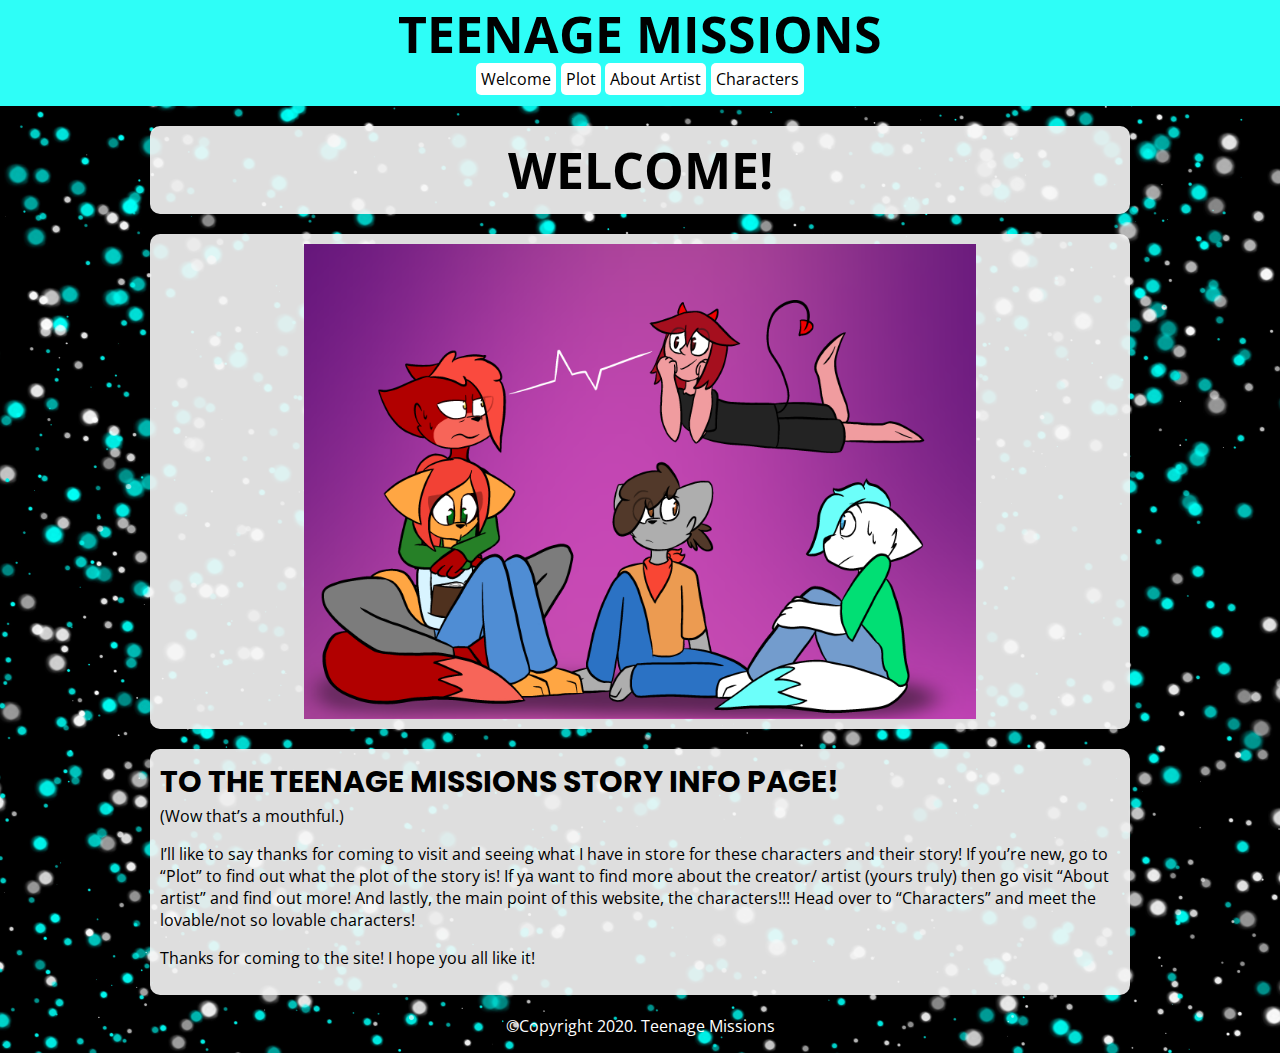
<file: index.html>
<!doctype html>
<html> 

       <head>
       <title>Teenage Missions</title>
        <link href="style.css" rel="stylesheet" Type="text/css"> 
         <meta name="viewport" content="width=device-width, intial-scale=1">
       <link href="https://fonts.googleapis.com/css2?family=Open+Sans&family=Poppins:wght@300&display=swap" rel="stylesheet">
       </head>

<body>

      <header>
           <h1>Teenage Missions</h1>
         <nav>
          <ul>
           <li>
            <a href="index.html">Welcome</a>
          </li>
          <li>
          	<a href="plot.html">Plot</a>
          </li>
           <li>
            <a href="about.html">About Artist</a>
           </li>
           <li>
           	<a href="character.html">Characters</a>
           </li>
         </ul>
      </nav>
      </header>
          <main>
       <!--main content goes here-->
      <article class="item">
      <h1>Welcome!</h1>
			  </article>
			  <article class="item">
			  	<img src="Welcome-Image.png" alt="Tall red fox (Ky) holds onto bight orange cat (Amber) and stares at a short demon (Devil) with hate and fear on his face. The cat reads a book in the foxes lap, and the demon smiles happily at the fox. A gray mouse (Johnson) looks at a white/blue wolf (Wolfy) with confusion. The wolf stares at the fox with worry across his face." class="center">
			  </article>
			  <article class="item"> 
      <h2>To the Teenage Missions story info page!</h2>
      <p>(Wow that’s a mouthful.)</p>
      <p>I’ll like to say thanks for coming to visit and seeing what I have in store for these characters and their story! If you’re new, go to “Plot” to find out what the plot of the story is! If ya want to find more about the creator/ artist (yours truly) then go visit “About artist” and find out more! And lastly, the main point of this website, the characters!!!  Head over to “Characters” and meet the lovable/not so lovable characters!</p>
      <p>Thanks for coming to the site! I hope you all like it!</p>
</article>
<!--end of main content-->
               </main>
<footer>
      <p>&copy;Copyright 2020. Teenage Missions</p>
</footer>
      </body>
		   </html>
</file>
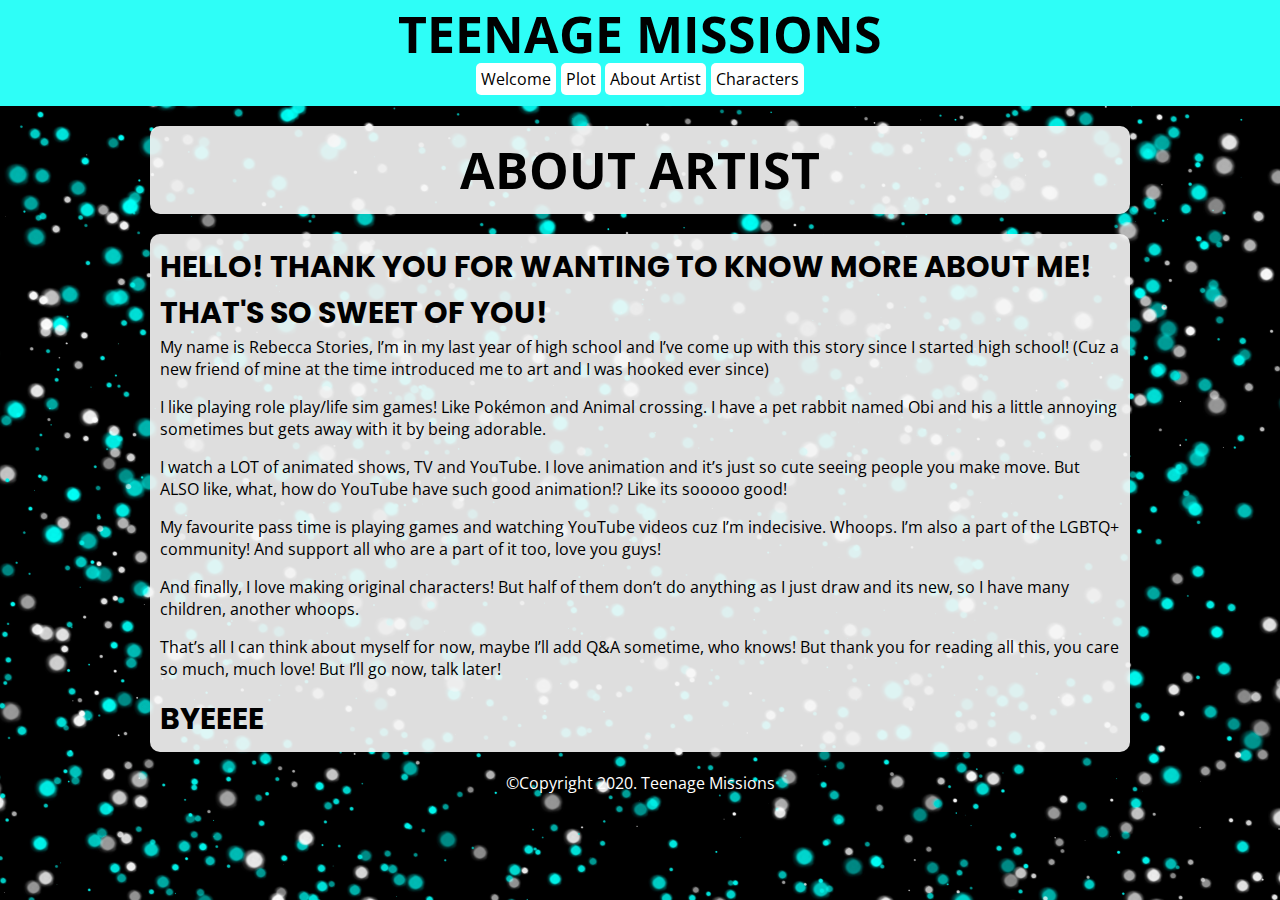
<file: about.html>
<!doctype html>
<html>

       <head>
       <title>Teenage Missions</title>
        <link href="style.css" rel="stylesheet" Type="text/css"> 
         <meta name="viewport" content="width=device-width, intial-scale=1">
       <link href="https://fonts.googleapis.com/css2?family=Open+Sans&family=Poppins:wght@300&display=swap" rel="stylesheet">
	</head>
<body>

      <header>
           <h1>Teenage Missions</h1>
         <nav>
          <ul>
           <li>
            <a href="index.html">Welcome</a>
          </li>
          <li>
          	<a href="plot.html">Plot</a>
          </li>
           <li>
            <a href="about.html">About Artist</a>
           </li>
           <li>
           	<a href="character.html">Characters</a>
           </li>
         </ul>
      </nav>
      </header>
          <main>
       <!--main content goes here-->
      <article class="item">
      <h1>About artist</h1>
			  </article>
			  <article class="item">
      <h2>Hello! Thank you for wanting to know more about me! That's so sweet of you! </h2> 
      <p>My name is Rebecca Stories, I’m in my last year of high school and I’ve come up with this story since I started high school! (Cuz a new friend of mine at the time introduced me to art and I was hooked ever since)</p>
      <p>I like playing role play/life sim games! Like Pokémon and Animal crossing.   I have a pet rabbit named Obi and his a little annoying sometimes but gets away with it by being adorable.</p>
      <p>I watch a LOT of animated shows, TV and YouTube. I love animation and it’s just so cute seeing people you make move. But ALSO like, what, how do YouTube have such good animation!? Like its sooooo good! </p>
      <p>My favourite pass time is playing games and watching YouTube videos cuz I’m indecisive. Whoops. I’m also a part of the LGBTQ+ community! And support all who are a part of it too, love you guys!</p>
      <p>And finally, I love making original characters! But half of them don’t do anything as I just draw and its new, so I have many children, another whoops.</p>
      <p>That’s all I can think about myself for now, maybe I’ll add Q&A sometime, who knows! But thank you for reading all this, you care so much, much love! But I’ll go now, talk later!</p>
      <h2>BYEEEE</h2>
</article>   
<!--end of main content-->
               </main>
<footer>
      <p>&copy;Copyright 2020. Teenage Missions</p>
	</footer>
		   </body>
		   </html>
</file>
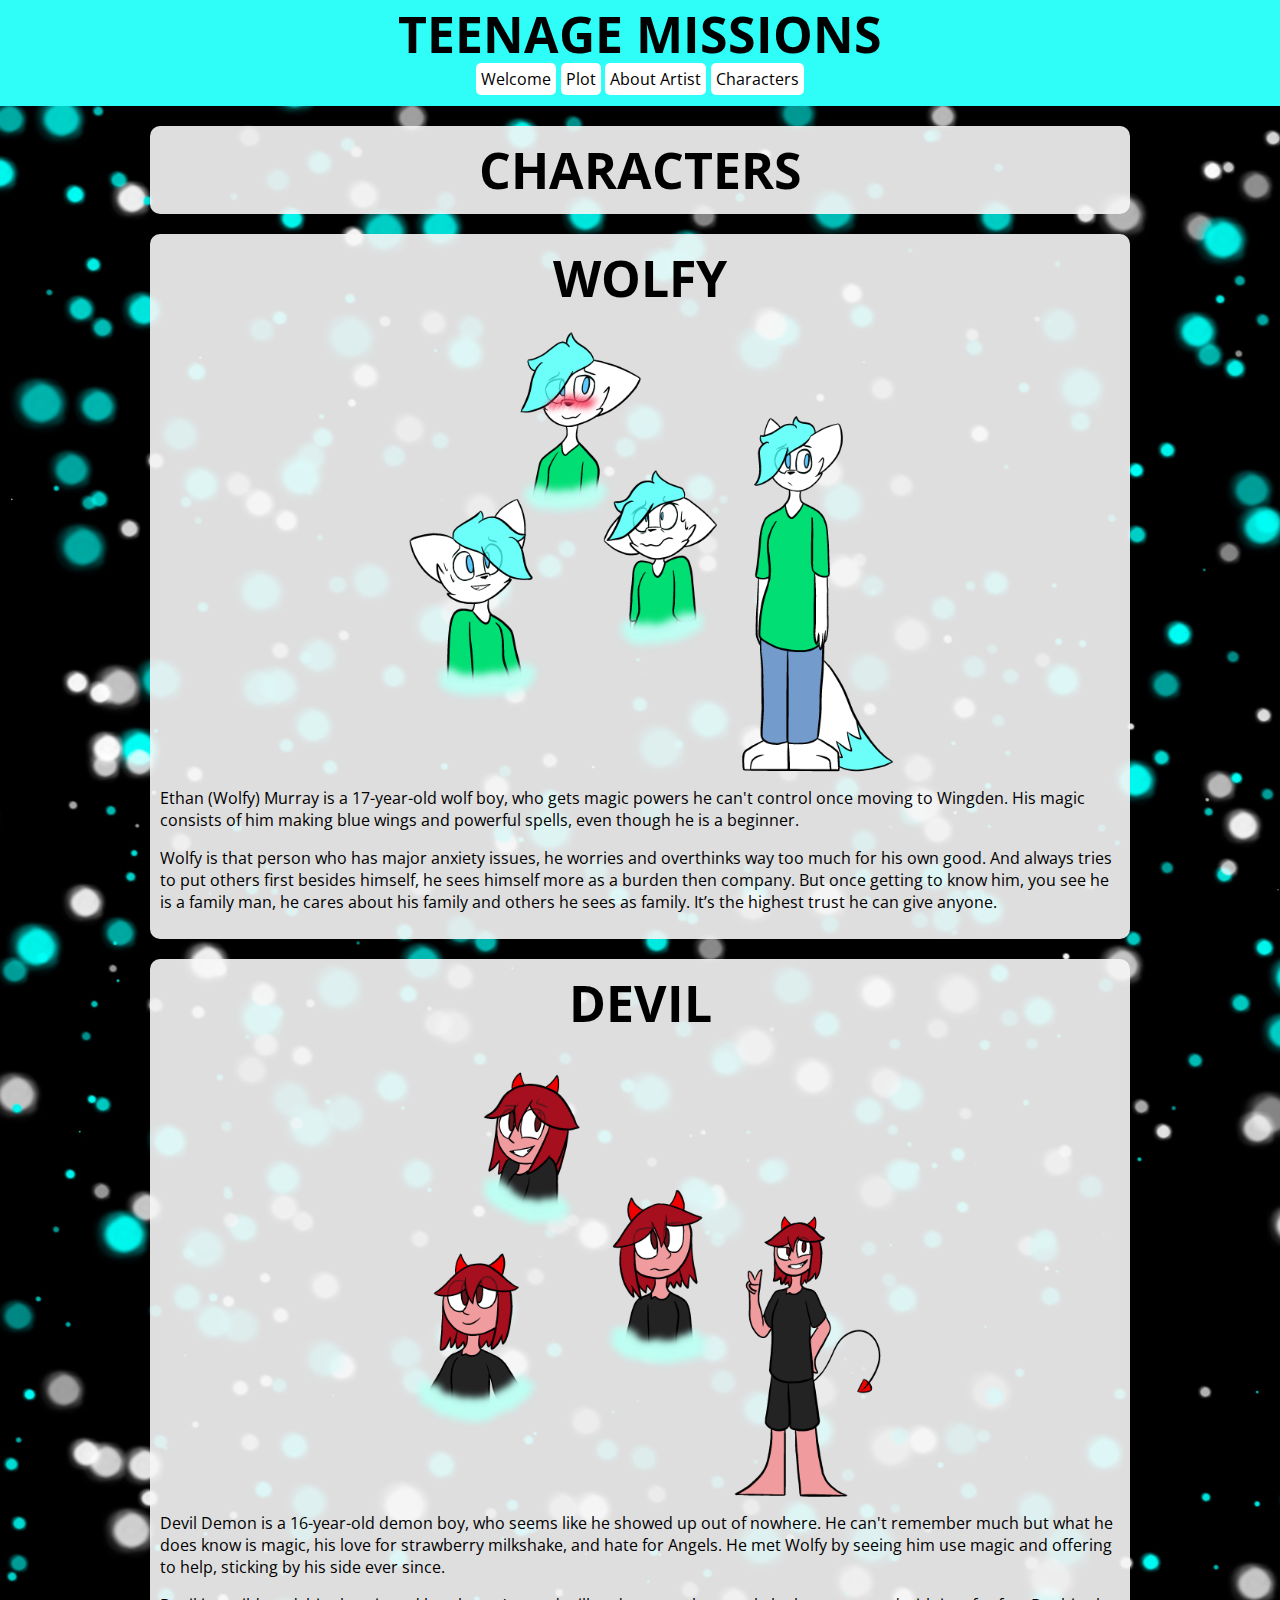
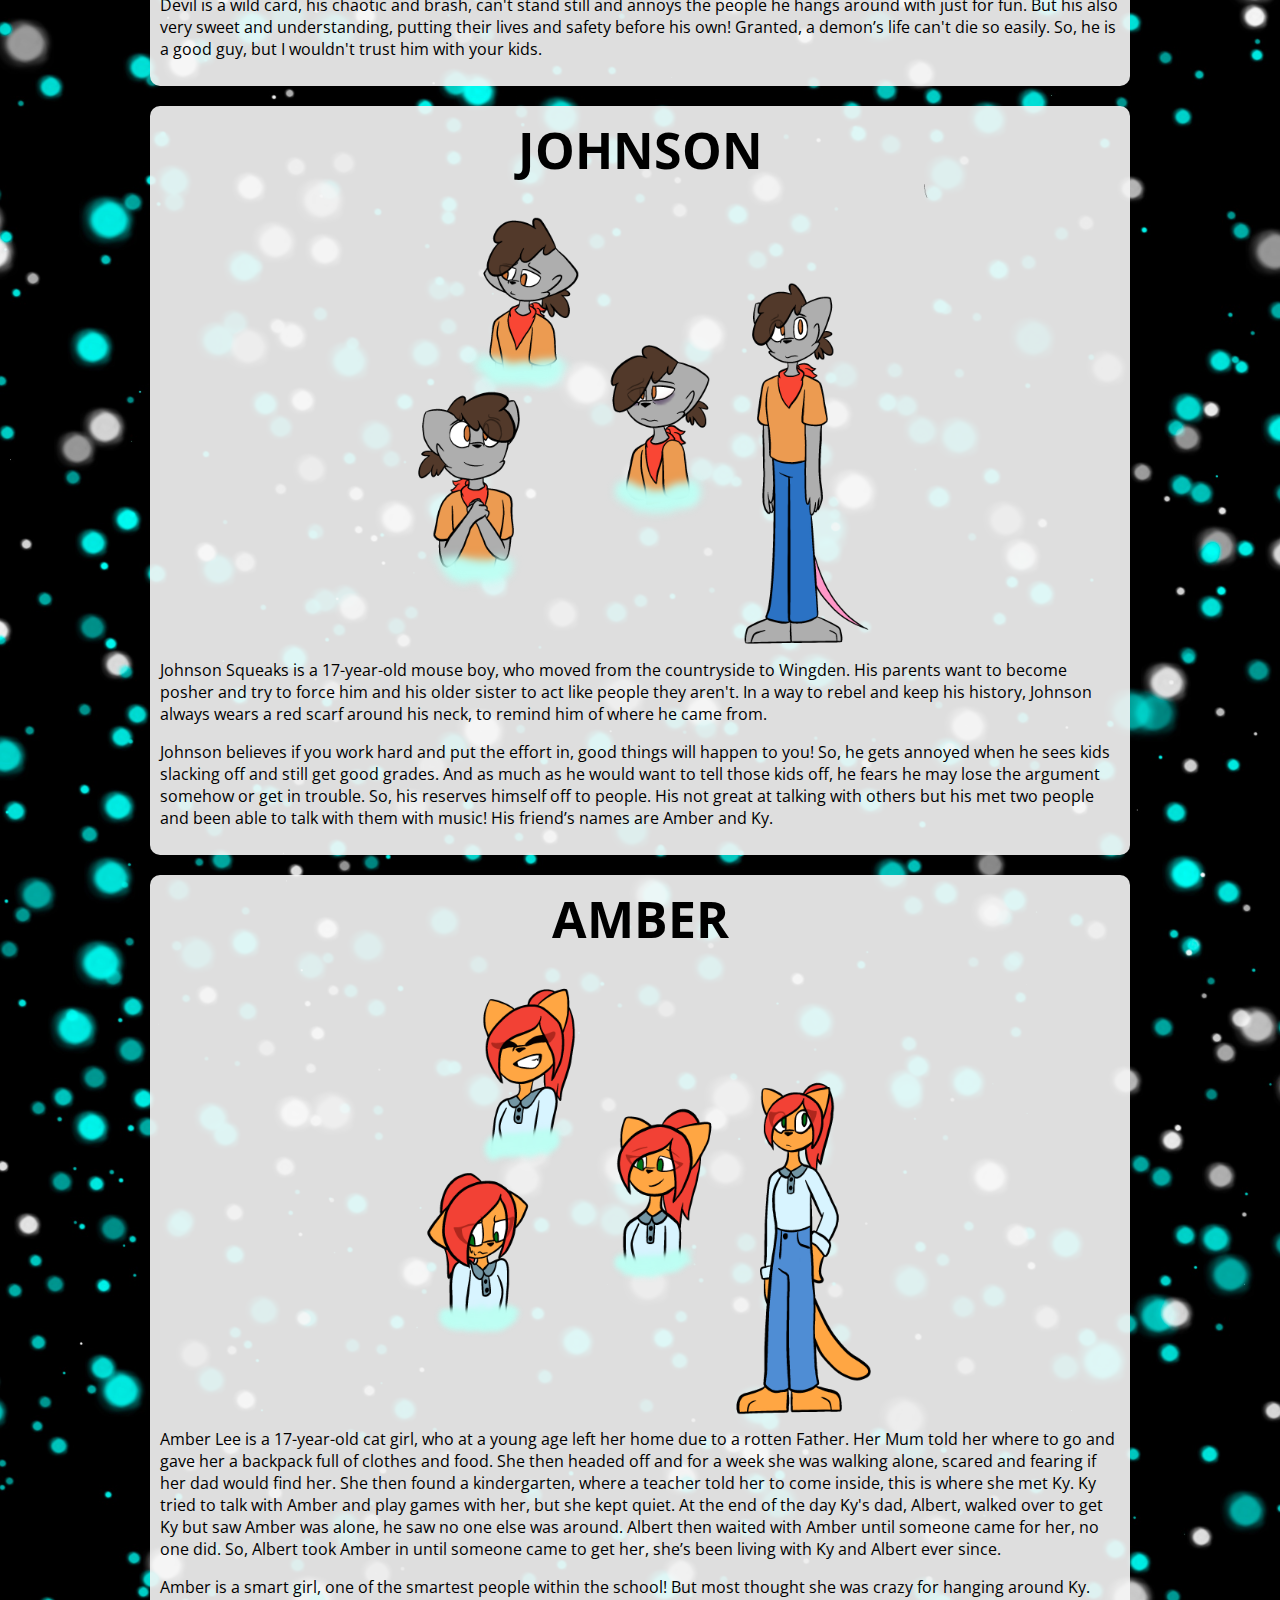
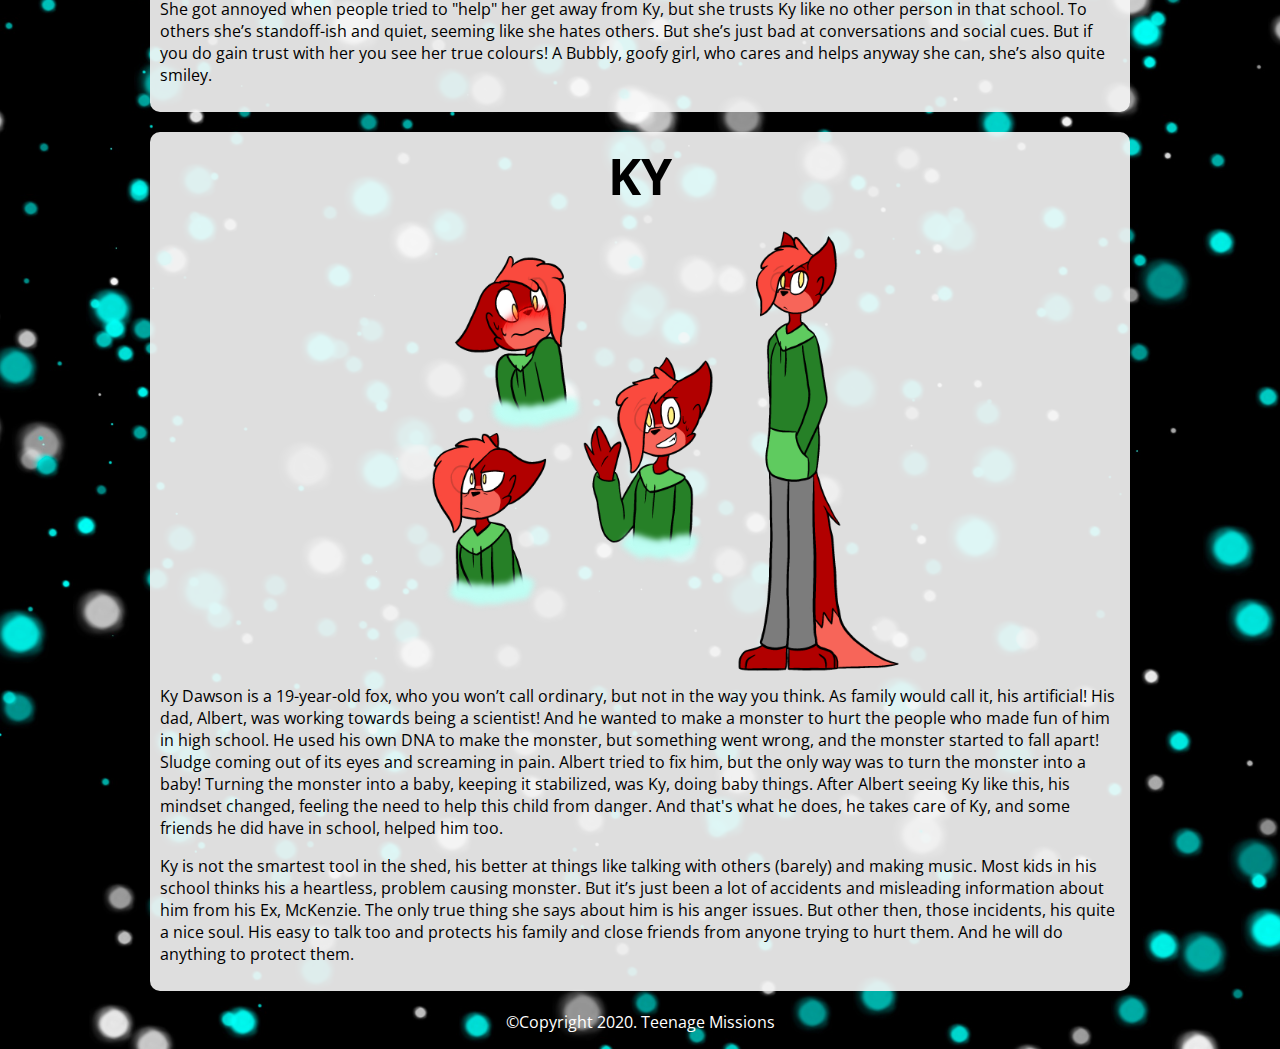
<file: character.html>
<!doctype html>
<html>

       <head>
       <title>Teenage Missions</title>
        <link href="style.css" rel="stylesheet" Type="text/css"> 
         <meta name="viewport" content="width=device-width, intial-scale=1"> 
       <link href="https://fonts.googleapis.com/css2?family=Open+Sans&family=Poppins:wght@300&display=swap" rel="stylesheet">
	</head>
<body>

      <header>
           <h1>Teenage Missions</h1>
         <nav>
          <ul>
           <li>
            <a href="index.html">Welcome</a>
          </li>
          <li>
          	<a href="plot.html">Plot</a>
          </li>
           <li>
            <a href="about.html">About Artist</a>
           </li>
           <li> 
			   <a href="character.html">Characters</a>
        </li>
         </ul>
      </nav>
      </header>
          <main>
       <!--main content goes here-->
      <article class="item">
      <h1>Characters</h1>
    
</article>
<article class="item">
	<h1>Wolfy</h1>
     <img src="Wolfy Image.png" alt="A chubby white wolf with neon aqua blue hair and tip of tail. He wears a oversized green shirt and washed out blue pants." class="center">
      <p>Ethan (Wolfy) Murray is a 17-year-old wolf boy, who gets magic powers he can't control once moving to Wingden. His magic consists of him making blue wings and powerful spells, even though he is a beginner. </p>
	<p>Wolfy is that person who has major anxiety issues, he worries and overthinks way too much for his own good. And always tries to put others first besides himself, he sees himself more as a burden then company. But once getting to know him, you see he is a family man, he cares about his family and others he sees as family. It’s the highest trust he can give anyone.</p>
    
</article>
<article class="item">
      <h1>Devil</h1>
      <img src="Devil Image.png" alt="A small light pink skinned demon. With short dark red hair and bright red horns, he tail has a bright red triangle on the end. He wears a black shirt and shorts. " class="center">
<p>Devil Demon is a 16-year-old demon boy, who seems like he showed up out of nowhere. He can't remember much but what he does know is magic, his love for strawberry milkshake, and hate for Angels. He met Wolfy by seeing him use magic and offering to help, sticking by his side ever since. </p>
     <p>Devil is a wild card, his chaotic and brash, can't stand still and annoys the people he hangs around with just for fun. But his also very sweet and understanding, putting their lives and safety before his own! Granted, a demon’s life can't die so easily. So, he is a good guy, but I wouldn't trust him with your kids.</p>
			  </article>
			  
			  <article class="item">
			  <h1>Johnson</h1>
			  <img src="Johnson Image.png" alt="A light Gray mouse, with fluffy/curly brown hair, tided into a ponytail. He wears blue jeans, a orange shirt and a red scarf tied around his neck." class="center">
			  <p>Johnson Squeaks is a 17-year-old mouse boy, who moved from the countryside to Wingden. His parents want to become posher and try to force him and his older sister to act like people they aren't. In a way to rebel and keep his history, Johnson always wears a red scarf around his neck, to remind him of where he came from.</p>
			  <p>Johnson believes if you work hard and put the effort in, good things will happen to you! So, he gets annoyed when he sees kids slacking off and still get good grades. And as much as he would want to tell those kids off, he fears he may lose the argument somehow or get in trouble. So, his reserves himself off to people. His not great at talking with others but his met two people and been able to talk with them with music! His friend’s names are Amber and Ky.</p>
			  </article>
			  <article class="item">
			  	<h1>Amber</h1>
			  	<img src="Amber Image.png" alt="A light orange cat, with long pastel red hair, tied into a ponytail. She wears jeans that tie around her stomach and wears a long sleeved shirt with two button ups and a collar." class="center">
			  	<p>Amber Lee is a 17-year-old cat girl, who at a young age left her home due to a rotten Father. Her Mum told her where to go and gave her a backpack full of clothes and food. She then headed off and for a week she was walking alone, scared and fearing if her dad would find her. She then found a kindergarten, where a teacher told her to come inside, this is where she met Ky. Ky tried to talk with Amber and play games with her, but she kept quiet. At the end of the day Ky's dad, Albert, walked over to get Ky but saw Amber was alone, he saw no one else was around. Albert then waited with Amber until someone came for her, no one did. So, Albert took Amber in until someone came to get her, she’s been living with Ky and Albert ever since.</p>
			  	<p>Amber is a smart girl, one of the smartest people within the school! But most thought she was crazy for hanging around Ky. She got annoyed when people tried to "help" her get away from Ky, but she trusts Ky like no other person in that school. To others she’s standoff-ish and quiet, seeming like she hates others. But she’s just bad at conversations and social cues. But if you do gain trust with her you see her true colours! A Bubbly, goofy girl, who cares and helps anyway she can, she’s also quite smiley.</p>
			  </article>
			  <article class="item">
			  <h1>Ky</h1>
			  <img src="Ky Image.png" alt="A Tall dark red fox, with poofy light red hair. With light red covering his lower face and tip of tail. He wears a green hoodie, with lighter green parts on the hood and pocket, with Gray sweat pants." class="center">
			  <p>Ky Dawson is a 19-year-old fox, who you won’t call ordinary, but not in the way you think. As family would call it, his artificial! His dad, Albert, was working towards being a scientist! And he wanted to make a monster to hurt the people who made fun of him in high school. He used his own DNA to make the monster, but something went wrong, and the monster started to fall apart! Sludge coming out of its eyes and screaming in pain. Albert tried to fix him, but the only way was to turn the monster into a baby! Turning the monster into a baby, keeping it stabilized, was Ky, doing baby things. After Albert seeing Ky like this, his mindset changed, feeling the need to help this child from danger. And that's what he does, he takes care of Ky, and some friends he did have in school, helped him too.</p>
			  <p>Ky is not the smartest tool in the shed, his better at things like talking with others (barely) and making music. Most kids in his school thinks his a heartless, problem causing monster. But it’s just been a lot of accidents and misleading information about him from his Ex, McKenzie. The only true thing she says about him is his anger issues. But other then, those incidents, his quite a nice soul. His easy to talk too and protects his family and close friends from anyone trying to hurt them. And he will do anything to protect them.</p>
			  </article>
      

<!--end of main content-->
	</main>
<footer>
	<p>&copy;Copyright 2020. Teenage Missions</p>
	</footer> 
	</body>
</html>
</file>
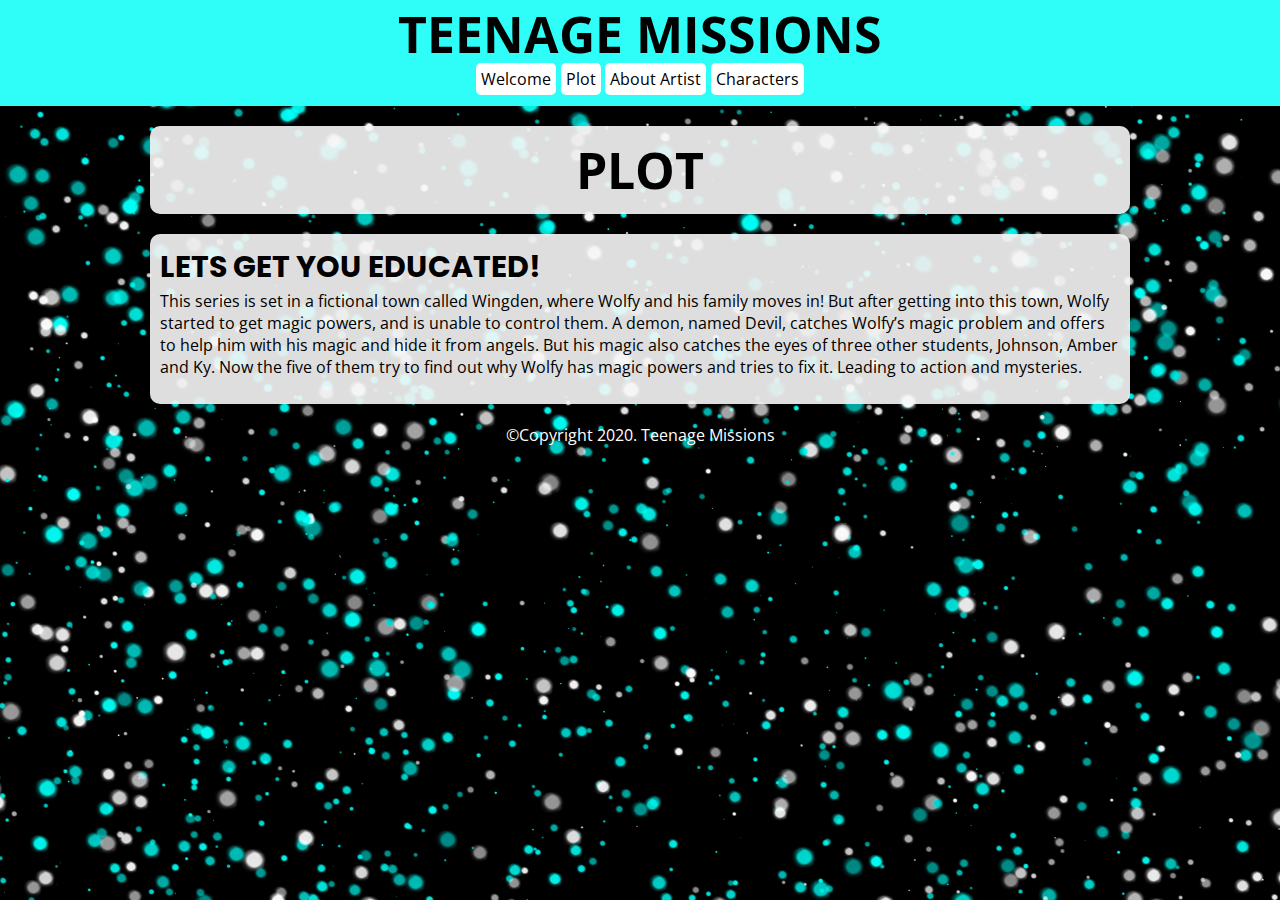
<file: plot.html>
<!doctype html>
<html> 

       <head>
       <title>Teenage Missions</title>
        <link href="style.css" rel="stylesheet" Type="text/css"> 
         <meta name="viewport" content="width=device-width, intial-scale=1">
       <link href="https://fonts.googleapis.com/css2?family=Open+Sans&family=Poppins:wght@300&display=swap" rel="stylesheet">
       </head>

<body>

      <header>
        <h1>Teenage Missions</h1>
         <nav>
          <ul>
           <li>
            <a href="index.html">Welcome</a>
          </li>
          <li>
          	<a href="plot.html">Plot</a>
          </li>
           <li>
            <a href="about.html">About Artist</a>
           </li>
           <li>
           	<a href="character.html">Characters</a>
           </li>
         </ul>
      </nav>
      </header>
          <main>
       <!--main content goes here-->
      <article class="item">
      <h1>Plot</h1>
			  </article>
			  <article class="item">
      <h2>Lets get you educated!</h2>
      <p>This series is set in a fictional town called Wingden, where Wolfy and his family moves in! But after getting into this town, Wolfy started to get magic powers, and is unable to control them. A demon, named Devil, catches Wolfy’s magic problem and offers to help him with his magic and hide it from angels. But his magic also catches the eyes of three other students, Johnson, Amber and Ky. Now the five of them try to find out why Wolfy has magic powers and tries to fix it. Leading to action and mysteries.</p>
</article>
<!--end of main content-->
               </main>
<footer>
      <p>&copy;Copyright 2020. Teenage Missions</p>
</footer>
      </body>
		   </html>
</file>
<file: style.css>
*{
  margin:0;
  padding:0;
  box-sizing: border-box;
  font-size:16px;
}

img,
iframe {
max-width: 100%;
height: auto;
/* so that aspect ratio is kept even if height is declared in markup */
border: 0;
/* this stops a border if the image is inside a link*/
}

/*This is a CSS comment
Always comment your work to explain what you're doing */
body {
font-family: 'Poppins', sans-serif;
}
/* 
background color defaults
Note that HTML and CSS use american spelling (Color not colour). */
body {
      background-color: black;
     }
header  {
      background-color: #2EFEF7;
        }
/* Note that if we want a number of different elements to have the same style, we just comma separate them. */
header, footer {
                text-align: center;
               }

/* TYPOGRAPHY*/
h1{
   font-size:50px;
   font-family: 'Open Sans', sans-serif; 
   color: black; /* black */
   text-transform: uppercase;
	text-align: center;
   }
h2 {
    font-size: 30px;
    font-family: 'Poppins', sans-serif;
    text-transform: uppercase;
    }
p  {
            font-family: 'Open Sans', sans-serif;
            padding-bottom: 1em;
            }
li {
           font-family: 'Open Sans', sans-serif;
            padding-bottom: 1em;
            }
.item {
       background-color: #FFFFFF;
       padding:1%;
       margin:1%;
       margin-bottom: 20px;
       margin-top: 20px;
       border-radius:10px;
}
/* lets bring the width in a little */
/* check it out - we're responsive without even trying! */
main {
/* there's rarely any time you should set an explicit width. Always use max-width whereever possible. */
     max-width: 1000px;
/* Change the above to width: 1000px and see what happens with responsive */
     margin-left: auto;
     margin-right: auto;
       }

/* let's talk about nesting */
.item li {
          margin-left:25px;
}
blockquote {
text-transform: uppercase;
font-style: italic;
}

nav {
text-align: center;
}
nav li {
display: inline-block;
}
/* nav li a, or nav a ?? */
nav a {
background: white;
color: black;
padding: 5px;
text-decoration: none;
border-radius: 5px;
}
nav a:hover {
background: #89D9FD;
}
body {
background-color: black;
background-image: url(BG.jpg);
background-repeat: no-repeat;
background-size: cover;
}

/* Media query - responsive */
@media screen and (min-width: 500px) {
body {
background-colour: black;
font-family: arial;
}
.item {
background-color: rgba(246,246,246,0.90);
}
h2{
font-family: 'Poppins', sans-serif; }
}

@media screen and (min-width: 768px){ 
body {
background-color: black; 
background-image: url(BG.jpg); 
background-repeat: no-repeat; 
background-size: cover;
}
.item {

background-color: 102,102,204,0.9; 
}
        footer {
        color: white;
        clear: both;
	}}
.center {
	display: block; 
	margin-left: auto;
	margin-right: auto;
	width: 70%;
}
</file>
